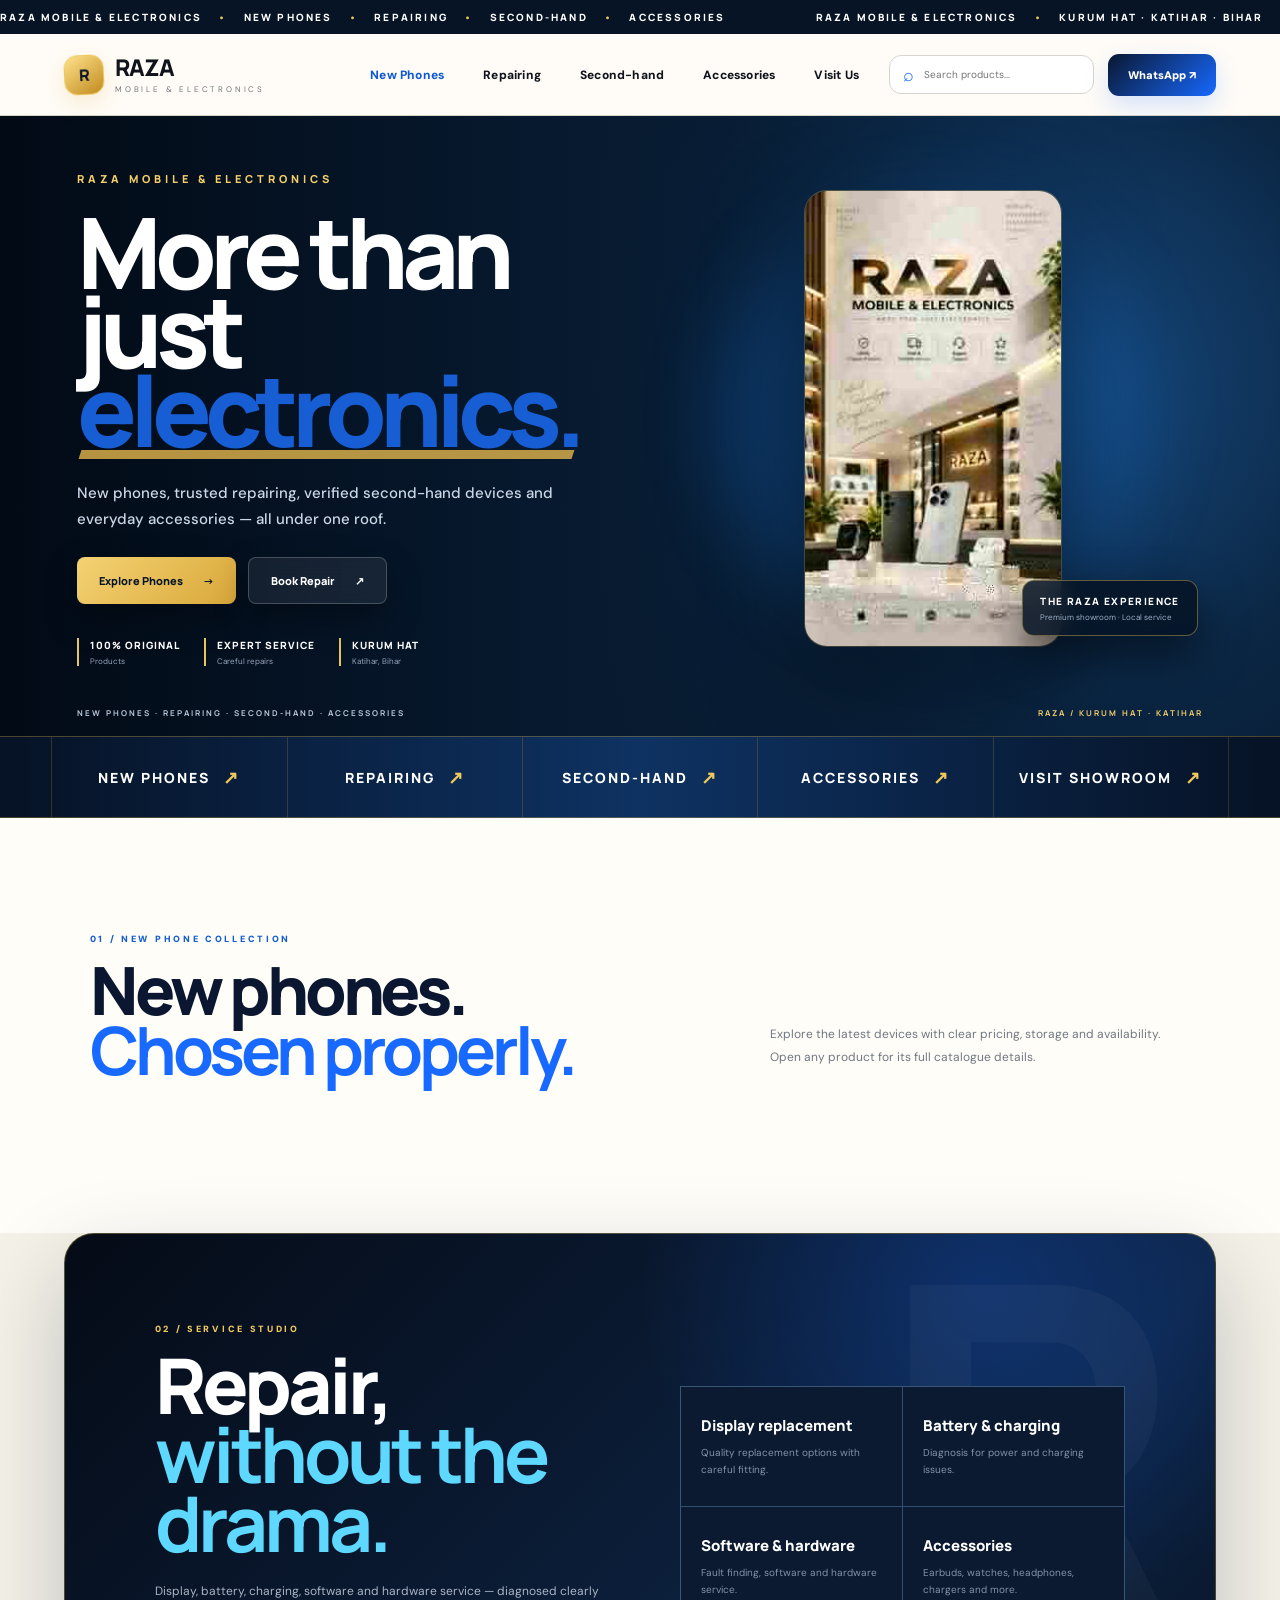
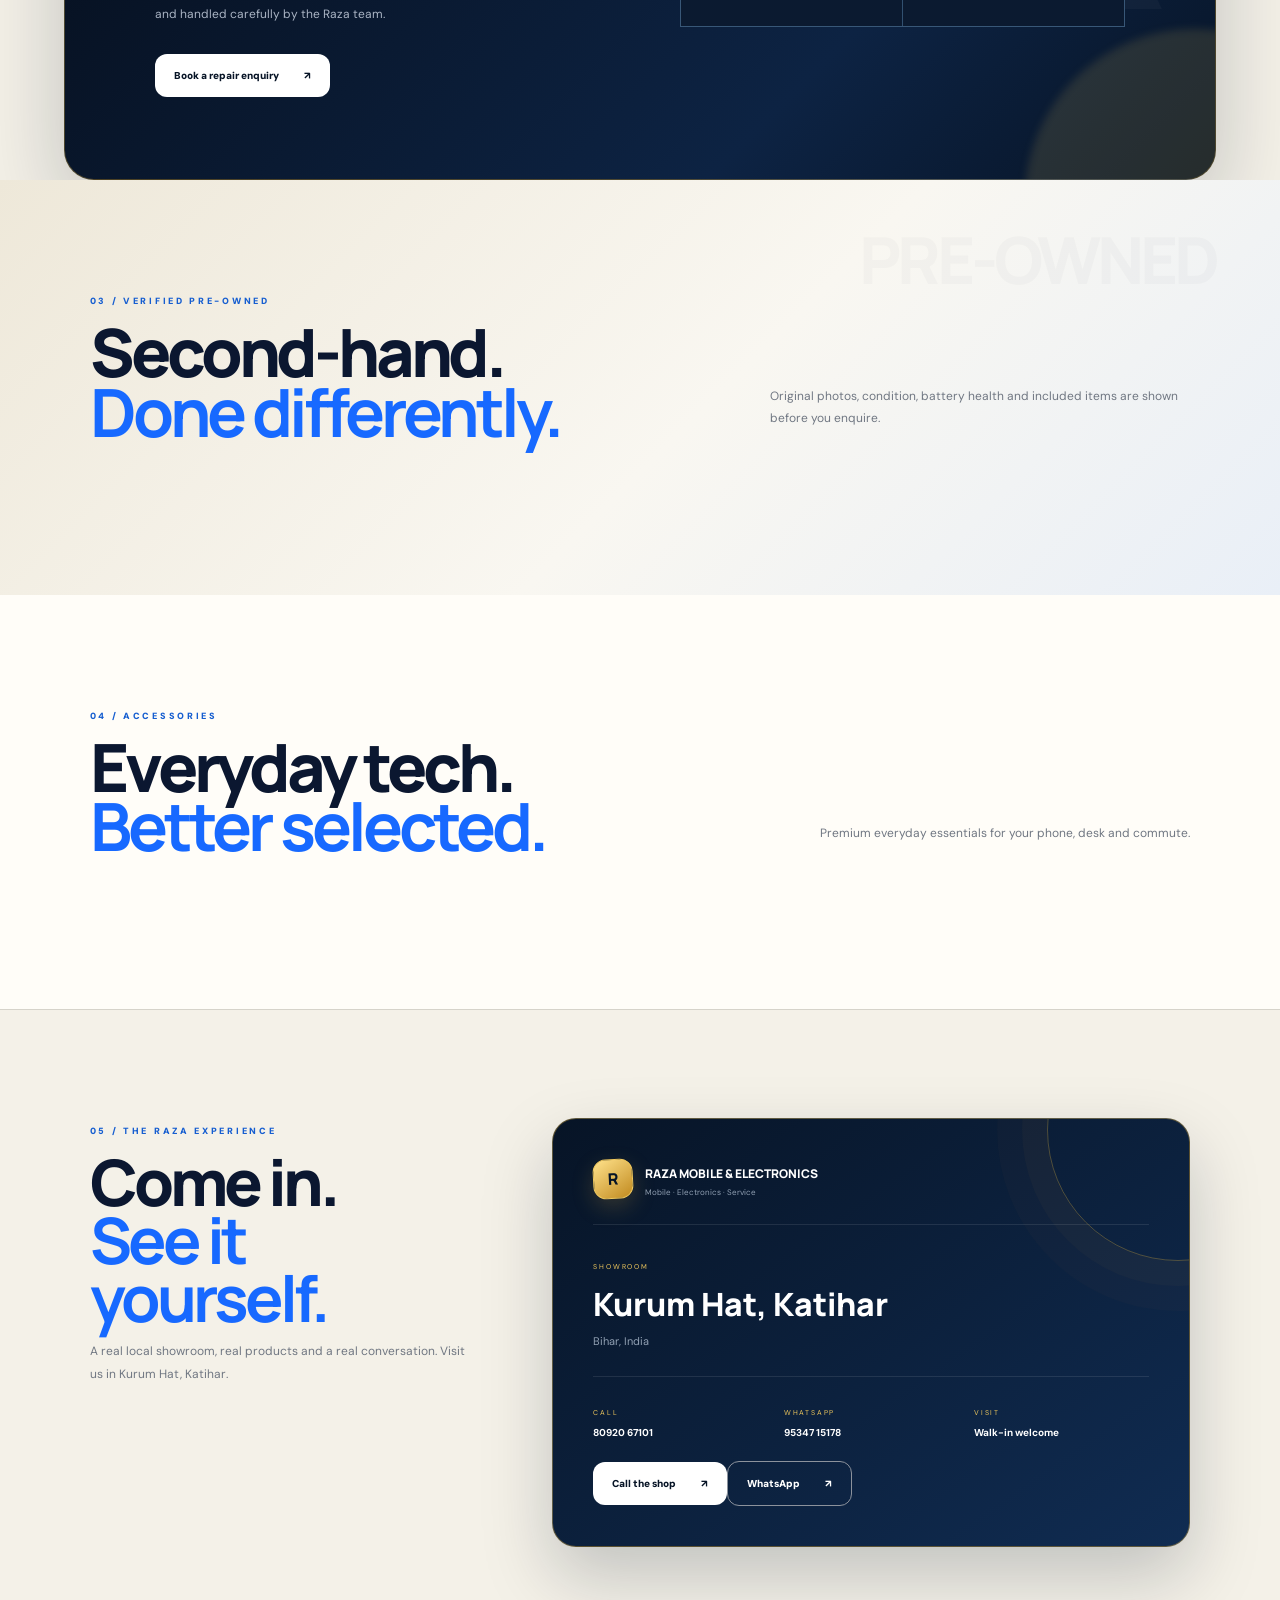
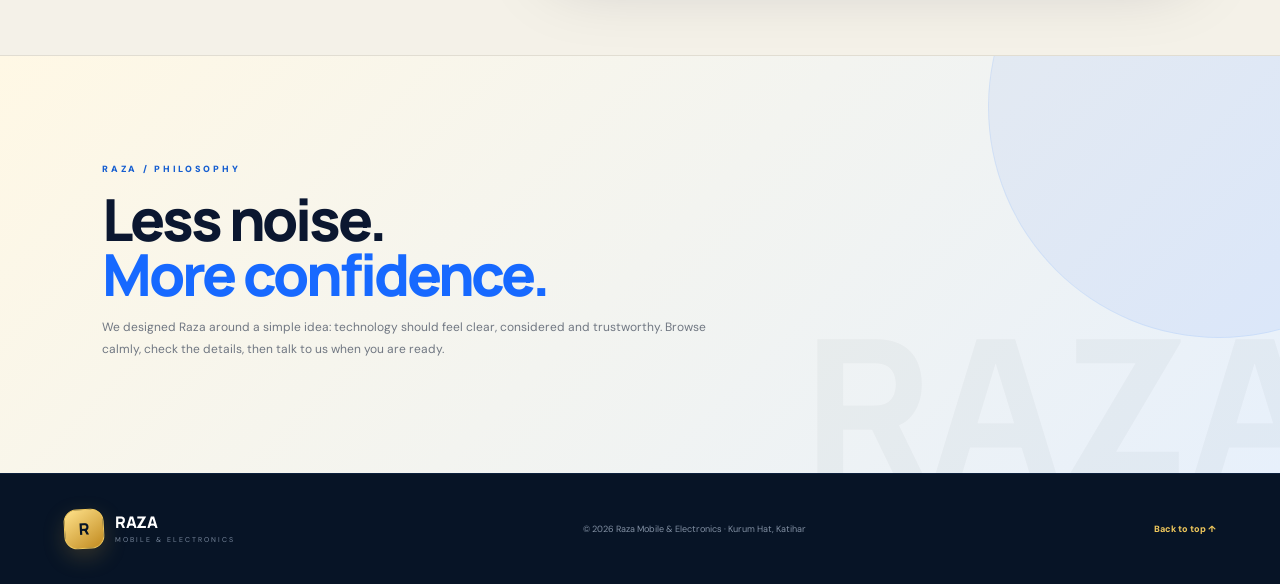
<file: index.html>
<!doctype html><html lang="en"><head><meta charset="UTF-8"><meta name="viewport" content="width=device-width,initial-scale=1"><meta name="theme-color" content="#071426"><meta name="description" content="Raza Mobile & Electronics — Kurum Hat, Katihar, Bihar"><title>Raza Mobile & Electronics</title><link rel="preconnect" href="https://fonts.googleapis.com"><link rel="preconnect" href="https://fonts.gstatic.com" crossorigin><link href="https://fonts.googleapis.com/css2?family=DM+Sans:wght@400;500;600;700;800&family=Manrope:wght@500;600;700;800&display=swap" rel="stylesheet"><link rel="stylesheet" href="styles.css"><style>.header{gap:14px}.header nav{gap:7px}.header nav a{padding:14px 16px;font-size:12px;font-weight:800;letter-spacing:.2px}.header .brand{min-width:235px}.header .brand strong{font-size:23px;letter-spacing:-1px}.header .brand small{font-size:8px;letter-spacing:2.8px}.brand-mark{box-shadow:0 8px 22px #d9aa3d35}.header-cta{padding:14px 20px;font-size:11px;font-weight:900}.announcement{height:34px!important;padding:0!important;display:block!important;overflow:hidden!important;white-space:nowrap!important;background:#071426!important;color:#fff!important;position:relative}.announcement-track{height:34px;display:inline-flex;align-items:center;gap:90px;min-width:max-content;animation:announcementRun 52s linear infinite}.announcement-track span{font:800 10px Manrope;letter-spacing:2.2px}.announcement-track b{color:#f0c85c;margin:0 12px}@keyframes announcementRun{from{transform:translateX(100vw)}to{transform:translateX(-100%)}}.announcement:hover .announcement-track{animation-play-state:paused}.hero-art{min-height:0!important}.marquee{height:82px;gap:0;justify-content:stretch;padding:0 4vw;overflow:hidden}.marquee a{flex:1;min-width:0;height:100%;display:flex;align-items:center;justify-content:center;gap:13px;color:#fff;font:900 14px Manrope;letter-spacing:2px;border-right:1px solid #d9aa3d35}.marquee a:first-child{border-left:1px solid #d9aa3d35}.marquee a:hover{background:#1769ff;color:#fff}.marquee a span{color:#f0c85c;font-size:18px}@media(max-width:1100px){.header .brand{min-width:190px}.header .brand strong{font-size:20px}.header nav a{padding:12px 10px;font-size:10px}.header{gap:10px}.header-search{width:165px}}@media(max-width:820px){.header nav{display:none}.header .brand{min-width:auto}.header-cta{margin-left:auto}.hero-art{aspect-ratio:1.65!important}.marquee{padding:0;overflow-x:auto;justify-content:flex-start}.marquee a{flex:0 0 190px;font-size:13px}}</style></head><body><div class="announcement"><div class="announcement-track" id="announcementTrack"><span>RAZA MOBILE & ELECTRONICS <b>•</b> NEW PHONES <b>•</b> REPAIRING <b>•</b> SECOND-HAND <b>•</b> ACCESSORIES</span><span>RAZA MOBILE & ELECTRONICS <b>•</b> KURUM HAT · KATIHAR · BIHAR</span><span>WELCOME TO RAZA <b>•</b> QUALITY · TRUST · SERVICE</span></div></div><header class="header"><a class="brand" href="#home"><span class="brand-mark">R</span><span><strong>RAZA</strong><small>MOBILE & ELECTRONICS</small></span></a><nav><a href="#new">New Phones</a><a href="#repair">Repairing</a><a href="#used">Second-hand</a><a href="#accessories">Accessories</a><a href="#visit">Visit Us</a></nav><div class="header-search"><span>⌕</span><input id="siteSearch" type="search" placeholder="Search products..." aria-label="Search products"></div><a class="header-cta" href="https://wa.me/919534715178?text=Hello%20Raza%20Mobile%20%26%20Electronics" target="_blank" rel="noopener">WhatsApp ↗</a><button class="icon-btn" id="menuBtn" aria-label="Open menu">☰</button></header><main><section class="hero" id="home"><div class="hero-copy"></div><div class="hero-art"><img class="hero-reference-image" src="/assets/raza-hero-portrait.jpg?v=20260912" alt="Raza Mobile & Electronics premium hero"></div></section><section class="marquee"><a href="#new">NEW PHONES <span>↗</span></a><a href="#repair">REPAIRING <span>↗</span></a><a href="#used">SECOND-HAND <span>↗</span></a><a href="#accessories">ACCESSORIES <span>↗</span></a><a href="#visit">VISIT SHOWROOM <span>↗</span></a></section><section class="section" id="new"><div class="section-head"><div><span class="kicker">01 / NEW PHONE COLLECTION</span><h2>New phones.<br><em>Chosen properly.</em></h2></div><p class="section-intro">Explore the latest devices with clear pricing, storage and availability. Open any product for its full catalogue details.</p></div><div class="product-grid" id="newProducts"></div></section><section class="repair-wrap" id="repair"><div class="repair-copy"><span class="kicker">02 / SERVICE STUDIO</span><h2>Repair,<br><em>without the drama.</em></h2><p>Display, battery, charging, software and hardware service — diagnosed clearly and handled carefully by the Raza team.</p><a class="btn btn-light" href="https://wa.me/919534715178?text=Hello%20Raza%20Mobile%2C%20I%20need%20a%20repair%20service." target="_blank" rel="noopener">Book a repair enquiry <span>↗</span></a></div><div class="repair-list"><div><h3>Display replacement</h3><p>Quality replacement options with careful fitting.</p></div><div><h3>Battery & charging</h3><p>Diagnosis for power and charging issues.</p></div><div><h3>Software & hardware</h3><p>Fault finding, software and hardware service.</p></div><div><h3>Accessories</h3><p>Earbuds, watches, headphones, chargers and more.</p></div></div></section><section class="section used-section" id="used"><div class="section-head"><div><span class="kicker">03 / VERIFIED PRE-OWNED</span><h2>Second-hand.<br><em>Done differently.</em></h2></div><p class="section-intro">Original photos, condition, battery health and included items are shown before you enquire.</p></div><div class="product-grid" id="usedProducts"></div></section><section class="section accessories-section" id="accessories"><div class="section-head"><div><span class="kicker">04 / ACCESSORIES</span><h2>Everyday tech.<br><em>Better selected.</em></h2></div><p class="section-intro">Premium everyday essentials for your phone, desk and commute.</p></div><div class="product-grid" id="accessoryProducts"></div></section><section class="section visit-section" id="visit"><div class="visit-heading"><span class="kicker">05 / THE RAZA EXPERIENCE</span><h2>Come in.<br><em>See it yourself.</em></h2><p>A real local showroom, real products and a real conversation. Visit us in Kurum Hat, Katihar.</p></div><div class="visit-card"><div class="visit-brand"><span class="brand-mark">R</span><div><b>RAZA MOBILE & ELECTRONICS</b><small>Mobile · Electronics · Service</small></div></div><div class="address"><small>SHOWROOM</small><h3>Kurum Hat, Katihar</h3><p>Bihar, India</p></div><div class="visit-meta"><div><small>CALL</small><b>80920 67101</b></div><div><small>WHATSAPP</small><b>95347 15178</b></div><div><small>VISIT</small><b>Walk-in welcome</b></div></div><div class="visit-actions"><a class="btn btn-light" href="tel:+918092067101">Call the shop <span>↗</span></a><a class="btn btn-outline" href="https://wa.me/919534715178?text=Hello%20Raza%20Mobile%20%26%20Electronics" target="_blank" rel="noopener">WhatsApp <span>↗</span></a></div></div></section><section class="about-strip"><span class="kicker">RAZA / PHILOSOPHY</span><h2>Less noise.<br><em>More confidence.</em></h2><p>We designed Raza around a simple idea: technology should feel clear, considered and trustworthy. Browse calmly, check the details, then talk to us when you are ready.</p></section></main><footer><div class="brand"><span class="brand-mark">R</span><span><strong>RAZA</strong><small>MOBILE & ELECTRONICS</small></span></div><p>© 2026 Raza Mobile & Electronics · Kurum Hat, Katihar</p><a href="#home">Back to top ↑</a></footer><script src="app.js?v=20260912-hero-final"></script><script src="hero-fix.js?v=20260912-hero-final"></script><script>(async()=>{try{const S='https://iljmxsfcjuutppftsrrt.supabase.co',K='sb_publishable_g4l-OO-1x1X4LMM-c5cnXA_DItmM14F';const r=await fetch(S+'/rest/v1/store_settings?select=announcement_text,announcement_active&id=eq.1',{headers:{apikey:K,Authorization:'Bearer '+K}});const a=await r.json();const s=a&&a[0];if(s){const t=document.getElementById('announcementTrack');if(s.announcement_active!==false&&s.announcement_text){const msg=s.announcement_text.replace(/</g,'&lt;').replace(/>/g,'&gt;');t.innerHTML='<span>'+msg+' <b>•</b> RAZA MOBILE & ELECTRONICS</span><span>'+msg+' <b>•</b> KURUM HAT · KATIHAR · BIHAR</span><span>'+msg+'</span>';}else document.querySelector('.announcement').style.display='none';}}catch(e){console.warn('Announcement settings unavailable',e)}})();</script></body></html>
</file>
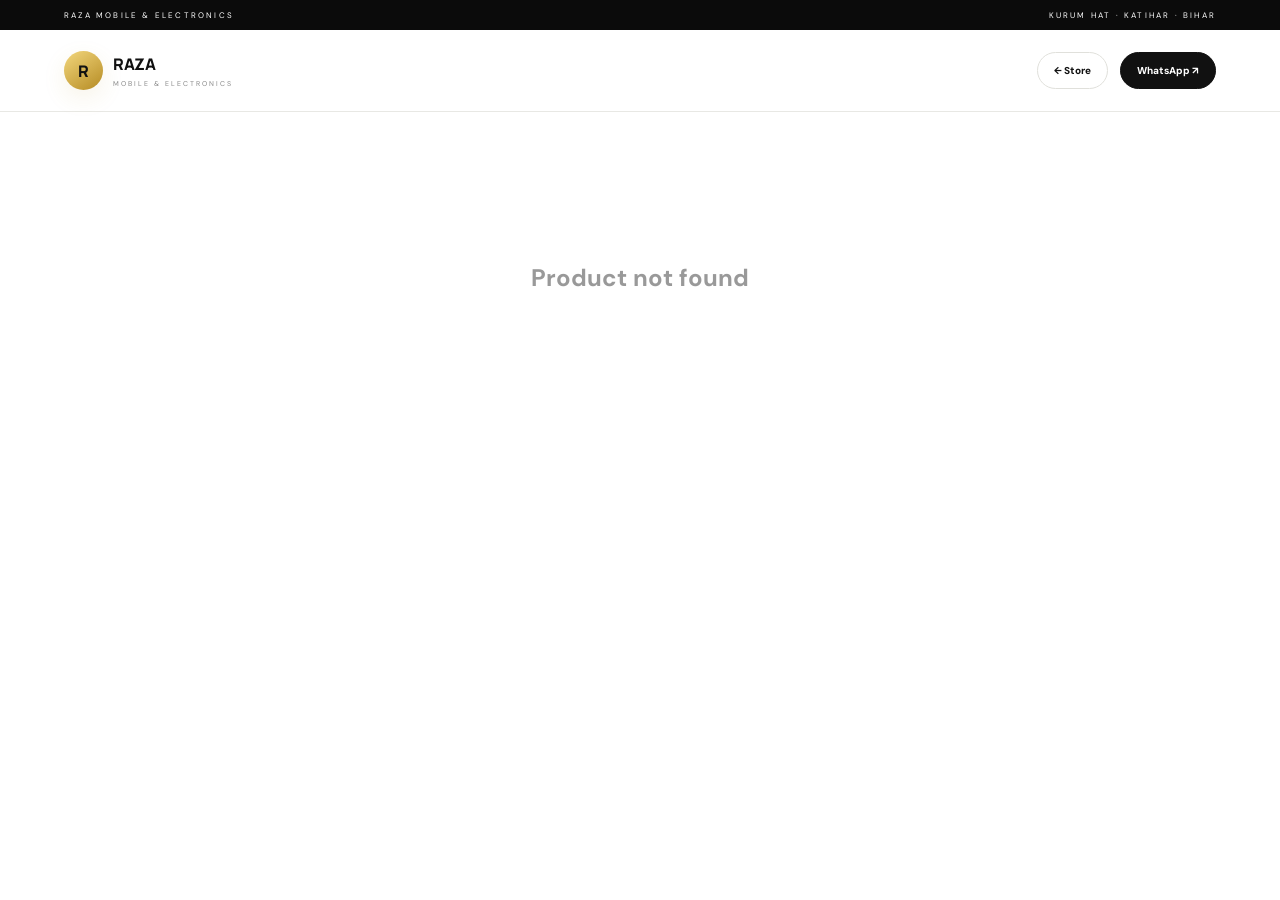
<file: product.html>
<!doctype html><html lang="en"><head><meta charset="utf-8"><meta name="viewport" content="width=device-width,initial-scale=1"><title>Product — Raza Mobile & Electronics</title><link rel="preconnect" href="https://fonts.googleapis.com"><link rel="preconnect" href="https://fonts.gstatic.com" crossorigin><link href="https://fonts.googleapis.com/css2?family=DM+Sans:wght@400;500;600;700;800&family=Manrope:wght@500;600;700;800&display=swap" rel="stylesheet"><style>*{box-sizing:border-box}html{scroll-behavior:smooth}body{margin:0;background:#fff;color:#111;font-family:'DM Sans',sans-serif}a{text-decoration:none;color:inherit}button{font:inherit}.top{height:30px;background:#0b0b0b;color:#fff;padding:0 5vw;display:flex;align-items:center;justify-content:space-between;font-size:8px;letter-spacing:2.2px;text-transform:uppercase}.nav{height:82px;border-bottom:1px solid #e8e8e4;background:rgba(255,255,255,.95);backdrop-filter:blur(18px);display:flex;align-items:center;padding:0 5vw;gap:12px;position:sticky;top:0;z-index:20}.brand{display:flex;align-items:center;gap:10px;margin-right:auto}.mark{width:39px;height:39px;border-radius:50%;display:grid;place-items:center;background:linear-gradient(145deg,#f3d77d,#b58b23);font:800 16px Manrope;box-shadow:0 8px 24px #b78e271c}.brand b,.brand small{display:block}.brand b{font:800 16px Manrope;letter-spacing:-.4px}.brand small{font-size:7px;letter-spacing:2px;color:#888;margin-top:4px}.nav-btn{padding:11px 16px;border-radius:999px;font-size:10px;font-weight:800;border:1px solid #e0e0db;background:#fff}.wa{background:#111;color:#fff;border-color:#111}.page{max-width:1440px;margin:auto;padding:30px 5vw 110px}.crumb{font-size:8px;letter-spacing:2.4px;text-transform:uppercase;color:#999;margin:5px 0 27px}.hero{display:grid;grid-template-columns:minmax(460px,.95fr) 1.05fr;gap:70px;align-items:start}.gallery{position:sticky;top:135px}.main-image{height:650px;background:#fafaf8;border:1px solid #e9e8e2;border-radius:28px;display:flex;align-items:center;justify-content:center;overflow:hidden;position:relative}.main-image:after{content:'RAZA';position:absolute;bottom:22px;right:25px;font:800 9px Manrope;letter-spacing:3px;color:#d0cec7}.main-image img{width:100%;height:100%;object-fit:contain;padding:35px;position:relative;z-index:1}.placeholder{display:grid;place-items:center;width:100%;height:100%;background:radial-gradient(circle,#fff,#f5f4ee)}.placeholder div{width:190px;height:390px;border-radius:38px;background:linear-gradient(145deg,#171717,#5a5a5a);box-shadow:25px 40px 70px #0003;transform:rotate(-7deg);display:grid;place-items:center;color:#d9b75a;font:800 70px Manrope}.thumbs{display:flex;gap:9px;margin-top:12px;overflow:auto}.thumb{width:78px;height:78px;flex:0 0 78px;border:1px solid #e1e1dc;border-radius:13px;background:#fff;padding:3px;cursor:pointer}.thumb img{width:100%;height:100%;object-fit:contain}.thumb.active{border:2px solid #c9a23d}.details{padding-top:6px}.eyebrow{font-size:9px;font-weight:800;letter-spacing:2.8px;color:#98761f}.title{font:800 clamp(48px,6vw,88px)/.88 Manrope;letter-spacing:-5px;margin:13px 0 18px}.sub{max-width:700px;color:#777;font-size:13px;line-height:1.9}.price-row{display:flex;align-items:baseline;gap:15px;margin-top:28px}.price{font:800 37px Manrope}.old{text-decoration:line-through;color:#aaa;font-size:13px}.stock{display:inline-flex;margin-top:10px;padding:7px 10px;border-radius:999px;background:#f4f8ed;color:#4b7538;font-size:9px;font-weight:800}.actions{display:flex;gap:9px;margin:25px 0 30px}.action{flex:1;text-align:center;padding:15px 12px;border-radius:13px;font:800 10px Manrope;border:1px solid #ddd;background:#fff;transition:.25s}.action.primary{background:#111;color:#fff;border-color:#111}.action.primary span{color:#d8b44d}.action:hover{transform:translateY(-2px);box-shadow:0 12px 28px #0001}.facts{display:grid;grid-template-columns:repeat(4,1fr);gap:8px;margin-bottom:25px}.fact{padding:15px 13px;border:1px solid #e8e7e1;border-radius:14px;background:#fff}.fact small{display:block;font-size:7px;color:#999;text-transform:uppercase;letter-spacing:1.3px}.fact b{display:block;font-size:10px;line-height:1.4;margin-top:7px}.section{margin-top:14px;border-top:1px solid #e7e6e1;padding-top:28px}.section-head{display:flex;align-items:center;justify-content:space-between;margin-bottom:17px}.section h2{font:800 22px Manrope;margin:0;letter-spacing:-.7px}.tag{font-size:7px;letter-spacing:1.4px;text-transform:uppercase;color:#95731e;background:#fbf5df;padding:7px 9px;border-radius:999px;font-weight:800}.description{font-size:12px;color:#70706b;line-height:1.9;white-space:pre-line;margin:0}.specs{display:grid;grid-template-columns:1fr 1fr;gap:10px}.spec{border:1px solid #e7e6e1;border-radius:15px;overflow:hidden;background:#fff}.spec h3{margin:0;padding:12px 14px;background:#faf9f6;border-bottom:1px solid #ecebe6;font:800 10px Manrope;text-transform:uppercase;letter-spacing:1.3px}.row{display:grid;grid-template-columns:40% 60%;padding:11px 14px;border-bottom:1px solid #f0efeb;gap:8px}.row:last-child{border:0}.row small{font-size:8px;color:#999;text-transform:capitalize}.row b{font-size:10px;line-height:1.55;word-break:break-word}.trust{margin-top:18px;padding:20px;border-radius:16px;background:#111;color:#aaa;font-size:10px;line-height:1.7}.trust strong{color:#dfbd61;letter-spacing:1.5px}.footer{margin-top:80px;padding-top:25px;border-top:1px solid #e7e6e1;display:flex;justify-content:space-between;color:#999;font-size:8px;letter-spacing:.5px}@media(max-width:1000px){.hero{grid-template-columns:1fr;gap:30px}.gallery{position:static}.main-image{height:560px}.facts{grid-template-columns:repeat(2,1fr)}}@media(max-width:600px){.top span:last-child{display:none}.nav{height:70px;padding:0 4vw}.nav-btn{padding:10px 12px;font-size:9px}.page{padding:25px 4vw 70px}.main-image{height:420px;border-radius:20px}.title{font-size:49px;letter-spacing:-3px}.facts{grid-template-columns:1fr 1fr}.specs{grid-template-columns:1fr}.actions{flex-direction:column}.footer{flex-direction:column;gap:10px}}</style></head><body><div class="top"><span>RAZA MOBILE & ELECTRONICS</span><span>KURUM HAT · KATIHAR · BIHAR</span></div><header class="nav"><a class="brand" href="./"><span class="mark">R</span><span><b>RAZA</b><small>MOBILE & ELECTRONICS</small></span></a><a class="nav-btn" href="./">← Store</a><a class="nav-btn wa" href="https://wa.me/919534715178" target="_blank" rel="noopener">WhatsApp ↗</a></header><main class="page"><div id="app" style="padding:100px 10px;text-align:center;color:#999">Loading product…</div></main><script>(async()=>{const S='https://iljmxsfcjuutppftsrrt.supabase.co',K='sb_publishable_g4l-OO-1x1X4LMM-c5cnXA_DItmM14F';const esc=s=>String(s??'').replace(/[&<>"']/g,c=>({'&':'&amp;','<':'&lt;','>':'&gt;','"':'&quot;',"'":'&#39;'}[c]));const money=v=>`₹${Number(v||0).toLocaleString('en-IN')}`;const clean=v=>{if(v==null||v==='')return '';if(Array.isArray(v))return v.map(clean).filter(Boolean).join(', ');if(typeof v==='object')return Object.entries(v).filter(([,x])=>x!=null&&x!=='').map(([k,x])=>`${String(k).replace(/_/g,' ')}: ${clean(x)}`).join(' · ');return String(v)};const title=k=>String(k).replace(/_/g,' ').replace(/\b\w/g,m=>m.toUpperCase());const id=new URLSearchParams(location.search).get('id'),app=document.getElementById('app');if(!id){app.innerHTML='<h2>Product not found</h2>';return}try{const H={apikey:K,Authorization:`Bearer ${K}`};const pr=await fetch(`${S}/rest/v1/products?id=eq.${encodeURIComponent(id)}&is_active=eq.true&select=*`,{headers:H});if(!pr.ok)throw Error('Product '+pr.status);const p=(await pr.json())[0];if(!p)throw Error('Product not found');let cat={};if(p.category_id){const r=await fetch(`${S}/rest/v1/categories?id=eq.${encodeURIComponent(p.category_id)}&select=name,slug`,{headers:H});if(r.ok)cat=(await r.json())[0]||{}}const ir=await fetch(`${S}/rest/v1/product_images?product_id=eq.${encodeURIComponent(id)}&select=image_url,sort_order&order=sort_order.asc`,{headers:H});const imgs=(ir.ok?await ir.json():[]).map(x=>x.image_url).filter(Boolean);const placeholder=`<div id="placeholder" class="placeholder"><div>${esc((p.brand||p.name||'R').slice(0,1).toUpperCase())}</div></div>`;const main=imgs[0]?`<img id="mainImg" src="${esc(imgs[0])}" alt="${esc(p.name)}">`:placeholder;const price=p.sale_price??p.price;const msg=`Hello Raza Mobile & Electronics, I want to buy ${p.name}. Price: ${money(price)}. Please confirm availability and final details.`;const facts=[['Brand',p.brand],['Model',p.model],['Storage',p.storage],['Category',cat.name],['Condition',p.condition],['Battery health',p.battery_health],['Warranty',p.warranty],['Stock',p.stock>0?`${p.stock} available`:'Out of stock']].filter(([,v])=>v!=null&&v!=='');const raw=p.specifications&&typeof p.specifications==='object'?p.specifications:{};const entries=Object.entries(raw).filter(([,v])=>clean(v));const groups=[['Display',/display|screen|resolution|refresh|brightness|panel|touch/i],['Camera',/camera|selfie|video|megapixel|flash/i],['Performance',/processor|chip|cpu|gpu|ram|os|android|ios/i],['Memory & Battery',/memory|storage|battery|charging|internal|card/i],['Connectivity',/wifi|bluetooth|network|sim|usb|nfc|gps|radio/i],['Body & Other',/body|weight|dimension|color|colour|sound|audio|sensor|misc/i]].map(([n,re])=>[n,entries.filter(([k])=>re.test(k))]).filter(([,r])=>r.length);const used=new Set(groups.flatMap(([,r])=>r.map(([k])=>k)));const more=entries.filter(([k])=>!used.has(k));if(more.length)groups.push(['More specifications',more]);app.innerHTML=`<div class="crumb">Catalogue / ${esc(cat.name||'Product')} / ${esc(p.name)}</div><div class="hero"><div class="gallery"><div class="main-image">${main}</div><div class="thumbs">${imgs.map((u,i)=>`<button class="thumb ${i?'':'active'}" data-src="${esc(u)}"><img src="${esc(u)}" alt="${esc(p.name)} ${i+1}"></button>`).join('')}</div></div><div class="details"><div class="eyebrow">${esc(cat.name||'RAZA COLLECTION')}</div><h1 class="title">${esc(p.name)}</h1><p class="sub">${esc(p.description||'A genuine product listing from Raza Mobile & Electronics. Explore the details below and contact us directly for availability.')}</p><div class="price-row"><span class="price">${money(price)}</span>${p.sale_price&&p.price&&Number(p.sale_price)<Number(p.price)?`<span class="old">${money(p.price)}</span>`:''}</div><div class="stock">${p.stock>0?'✓ IN STOCK':'OUT OF STOCK'}</div><div class="actions"><a class="action primary" href="https://wa.me/919534715178?text=${encodeURIComponent(msg)}" target="_blank" rel="noopener">Buy / Enquire on WhatsApp <span>↗</span></a><a class="action" href="tel:+918092067101">Call showroom</a></div><div class="facts">${facts.map(([k,v])=>`<div class="fact"><small>${esc(k)}</small><b>${esc(clean(v))}</b></div>`).join('')}</div>${p.description?`<section class="section"><div class="section-head"><h2>About the product</h2><span class="tag">Details</span></div><p class="description">${esc(p.description)}</p></section>`:''}${p.condition||p.damage_notes||p.box_included!=null||p.charger_included!=null?`<section class="section"><div class="section-head"><h2>Condition & inclusions</h2><span class="tag">Buying check</span></div><p class="description">${esc([p.condition?`Condition: ${p.condition}`:'',p.battery_health?`Battery health: ${p.battery_health}`:'',p.damage_notes?`Damage notes: ${p.damage_notes}`:'',p.box_included!=null?`Box included: ${p.box_included?'Yes':'No'}`:'',p.charger_included!=null?`Charger included: ${p.charger_included?'Yes':'No'}`:''].filter(Boolean).join('\n'))}</p></section>`:''}${groups.length?`<section class="section"><div class="section-head"><h2>Technical specifications</h2><span class="tag">${entries.length} specs</span></div><div class="specs">${groups.map(([n,r])=>`<div class="spec"><h3>${esc(n)}</h3>${r.map(([k,v])=>`<div class="row"><small>${esc(title(k))}</small><b>${esc(clean(v))}</b></div>`).join('')}</div>`).join('')}</div></section>`:''}<div class="trust"><strong>RAZA ASSURANCE</strong><br>Product details are shown clearly so you can compare before enquiring. Final price, stock and buying details can be confirmed directly with our showroom.</div></div></div><div class="footer"><span>RAZA MOBILE & ELECTRONICS · KURUM HAT, KATIHAR</span><span>© 2026 RAZA</span></div>`;document.querySelectorAll('.thumb').forEach(b=>b.onclick=()=>{document.querySelectorAll('.thumb').forEach(x=>x.classList.remove('active'));b.classList.add('active');const m=document.getElementById('mainImg'),ph=document.getElementById('placeholder');if(m){m.src=b.dataset.src;m.style.display='block'}if(ph)ph.style.display='none'});const m=document.getElementById('mainImg');if(m)m.onerror=()=>{m.style.display='none';const ph=document.getElementById('placeholder');if(ph)ph.style.display='grid'}}catch(e){app.innerHTML=`<div style="padding:100px 10px;text-align:center"><h2>Product could not be loaded</h2><p style="color:#999">${esc(e.message)}</p></div>`}})();</script></body></html>
</file>
<file: styles.css>
*{box-sizing:border-box}html{scroll-behavior:smooth}body{margin:0;background:#f4f1e8;color:#10131b;font-family:'DM Sans',sans-serif;overflow-x:hidden}a{text-decoration:none;color:inherit}button,input{font:inherit}:root{--navy:#071426;--navy2:#0d213d;--blue:#1769ff;--cyan:#5ed8ff;--gold:#d9aa3d;--gold2:#f5d77b;--cream:#f4f1e8;--paper:#fffdf8;--ink:#10131b;--muted:#6f747d;--line:#ddd9cf;--black:#05070b;--green:#28b37b}.announcement{height:34px;background:linear-gradient(90deg,#05070b,#0b1d37 50%,#05070b);color:#f6d77a;display:flex;align-items:center;justify-content:space-between;padding:0 5vw;font-size:8px;font-weight:800;letter-spacing:2.5px;text-transform:uppercase}.header{height:82px;padding:0 5vw;display:flex;align-items:center;gap:20px;background:rgba(255,253,248,.92);border-bottom:1px solid #d8d3c7;backdrop-filter:blur(18px);position:sticky;top:0;z-index:50}.brand{display:flex;gap:11px;align-items:center;margin-right:auto}.brand-mark{width:40px;height:40px;border:1px solid #f0c85c;border-radius:13px;display:grid;place-items:center;background:linear-gradient(145deg,#ffe28b,#c18a1f);color:#071426;font:800 16px Manrope;box-shadow:0 8px 25px #c18a1f2b;transform:rotate(-3deg)}.brand strong{display:block;font:800 16px/1 Manrope;letter-spacing:-.5px}.brand small{display:block;color:#72767d;font-size:7px;letter-spacing:2px;margin-top:5px}.header nav{display:flex;align-items:center;gap:3px}.header nav a{padding:10px 12px;border-radius:10px;font-size:10px;font-weight:800;white-space:nowrap;transition:.25s}.header nav a:hover{background:#e8edf5;color:#0b55cf}.header nav a:first-child{color:#0e59d4}.header-search{display:flex;align-items:center;gap:8px;width:205px;height:39px;padding:0 13px;border:1px solid #d5d4ce;border-radius:12px;background:#fff}.header-search span{color:#1769ff;font-size:18px}.header-search input{width:100%;border:0;outline:0;background:transparent;font-size:10px}.header-cta{padding:12px 17px;border-radius:11px;background:linear-gradient(135deg,#0a1730,#1769ff);color:#fff;font-size:10px;font-weight:800;box-shadow:0 10px 25px #1769ff2e;transition:.25s}.header-cta:hover{transform:translateY(-2px);box-shadow:0 15px 30px #1769ff42}.icon-btn{display:none;border:0;background:none;font-size:21px}.hero{min-height:calc(100vh - 116px);display:grid;grid-template-columns:1.02fr .98fr;align-items:center;padding:72px 7vw 78px;position:relative;overflow:hidden;background:radial-gradient(circle at 12% 15%,#286cff18,transparent 30%),linear-gradient(135deg,#f8f4e9 0%,#f1eee5 46%,#e4eaf2 100%)}.hero:before{content:'';position:absolute;width:760px;height:760px;right:-260px;top:-250px;border-radius:50%;background:radial-gradient(circle,#f0c85c45 0,transparent 65%);filter:blur(4px)}.hero:after{content:'';position:absolute;width:300px;height:300px;left:-170px;bottom:-170px;border-radius:50%;background:#1769ff12;box-shadow:0 0 130px #1769ff22}.hero-copy{position:relative;z-index:3}.eyebrow,.kicker{font-size:9px;font-weight:900;letter-spacing:2.7px;color:#165ed0}.eyebrow i{display:inline-block;width:7px;height:7px;border-radius:50%;background:#d8a832;margin-right:8px;box-shadow:0 0 0 5px #d8a83220}.hero h1{font:800 clamp(62px,7.7vw,116px)/.8 Manrope;letter-spacing:-7px;margin:27px 0 30px;max-width:780px}.hero h1 em{font-style:normal;color:#175ed4;font-weight:800;display:inline-block;position:relative}.hero h1 em:after{content:'';position:absolute;height:9px;left:3px;right:7px;bottom:-9px;background:#e3b64b;transform:skewX(-18deg);opacity:.8}.hero-lead{max-width:535px;color:#555d68;font-size:15px;line-height:1.85}.hero-actions{display:flex;align-items:center;gap:16px;margin-top:34px}.btn{display:inline-flex;align-items:center;justify-content:space-between;gap:25px;padding:15px 19px;border-radius:12px;font-size:10px;font-weight:900;transition:.3s}.btn:hover{transform:translateY(-3px);box-shadow:0 17px 35px #07142624}.btn-dark{background:linear-gradient(135deg,#071426,#164da0);color:#fff;box-shadow:0 10px 25px #07142625}.btn-light{background:#fff;color:#071426}.btn-outline{border:1px solid #8c929c;color:inherit}.text-link{font-size:11px;font-weight:900;color:#0d4ca9}.trust-row{display:flex;gap:0;margin-top:48px;border-top:1px solid #c9c7bf;border-bottom:1px solid #c9c7bf;max-width:620px}.trust-row div{display:flex;flex-direction:column;gap:5px;padding:15px 25px 15px 0;margin-right:25px;border-right:1px solid #d2d0c7}.trust-row div:last-child{border:0}.trust-row b{font:900 10px Manrope;letter-spacing:1.4px;color:#0b1730}.trust-row span{font-size:9px;color:#777e87}.hero-art{height:590px;position:relative;display:grid;place-items:center;perspective:1400px;z-index:2}.luxury-halo{position:absolute;width:500px;height:500px;border-radius:50%;background:radial-gradient(circle,#1769ff2b 0,#d7aa3d20 32%,transparent 69%);filter:blur(9px);animation:pulse 6s ease-in-out infinite}.hero-ring{position:absolute;width:450px;height:450px;border:1px solid #c7a7527a;border-radius:50%;box-shadow:0 0 0 26px #ffffff1c,0 0 80px #1769ff12;animation:spin 28s linear infinite}.hero-orbit{position:absolute;width:550px;height:550px;border:1px dashed #1769ff55;border-radius:50%;animation:spinReverse 40s linear infinite}.phone{position:absolute;width:218px;height:445px;border-radius:38px;background:#07101e;border:5px solid #161d29;box-shadow:32px 48px 90px #07142655,0 0 0 1px #dcb95e66;transition:.7s}.phone-main{z-index:3;transform:rotate(7deg) rotateY(-9deg);padding:7px}.phone-back{z-index:2;transform:rotate(-15deg) translate(-92px,13px);background:linear-gradient(145deg,#f8e9ad,#9b7b35);border-color:#d9bb6d}.screen{height:100%;border-radius:30px;overflow:hidden;position:relative;background:radial-gradient(circle at 63% 31%,#fff5ba 0,#2e71ff 25%,#0b1830 61%,#03060c 80%)}.screen:before{content:'';position:absolute;width:210px;height:210px;left:-50px;bottom:-40px;border-radius:50%;background:#1769ff66;filter:blur(15px)}.screen:after{content:'';position:absolute;inset:0;background:linear-gradient(110deg,transparent 38%,#fff9 50%,transparent 62%);animation:shine 7s ease-in-out infinite}.time{position:absolute;top:21px;left:21px;color:#fff;font:600 12px Manrope}.screen-label{position:absolute;bottom:23px;left:23px;color:#fff;font:800 9px Manrope;letter-spacing:3px}.orb{position:absolute;width:160px;height:160px;border-radius:50%;right:-40px;top:105px;background:linear-gradient(145deg,#ffe89b,#d59c26 55%,#1769ff);box-shadow:0 0 100px #d9aa3d88}.hero-art:hover .phone-main{transform:rotate(3deg) rotateY(-15deg) translateY(-12px)}.hero-art:hover .phone-back{transform:rotate(-18deg) translate(-108px,0)}.floating-card{position:absolute;right:-4px;bottom:48px;z-index:5;background:#071426;color:#fff;border:1px solid #d9aa3d88;border-radius:14px;padding:14px 16px;display:flex;gap:10px;align-items:center;box-shadow:0 25px 55px #07142644;animation:float 5s ease-in-out infinite}.mini-icon{width:30px;height:30px;border-radius:9px;background:linear-gradient(145deg,#ffe28b,#c18a1f);color:#071426;display:grid;place-items:center;font:900 10px Manrope}.floating-card b,.floating-card small{display:block}.floating-card b{font-size:10px}.floating-card small{font-size:8px;color:#aeb7c5;margin-top:3px}.hero-caption{position:absolute;right:4px;bottom:1px;font-size:7px;letter-spacing:3px;color:#6d7480}.marquee{height:62px;background:linear-gradient(90deg,#061225,#0e3262,#061225);color:#fff;display:flex;justify-content:center;align-items:center;gap:22px;font:900 9px Manrope;letter-spacing:2.5px;border-top:1px solid #d9aa3d55;border-bottom:1px solid #d9aa3d55}.marquee i{color:#f0c85c;font-size:14px}.section{padding:108px 7vw;background:var(--paper);position:relative}.section-head{display:flex;justify-content:space-between;align-items:end;gap:40px;margin-bottom:45px}.section h2{font:800 clamp(43px,5.2vw,76px)/.9 Manrope;letter-spacing:-4px;margin:13px 0 0;color:#0b1730}.section h2 em{font-style:normal;color:#1769ff;font-weight:700}.section-intro{max-width:420px;color:#707782;font-size:12px;line-height:1.85}.product-grid{display:grid;grid-template-columns:repeat(4,1fr);gap:17px}.product-card{background:#fff;border:1px solid #dcd9d1;border-radius:20px;overflow:hidden;transition:.45s cubic-bezier(.2,.8,.2,1);position:relative;box-shadow:0 10px 25px #07142608}.product-card:hover{transform:translateY(-9px);border-color:#b9c9e3;box-shadow:0 30px 65px #0714261c}.product-image{height:320px;background:linear-gradient(145deg,#edf2f8,#fffdf8 58%,#f7e9bd);position:relative;display:flex;align-items:center;justify-content:center;overflow:hidden}.product-image:before{content:'';position:absolute;width:180px;height:180px;border-radius:50%;background:#1769ff0e;box-shadow:90px -70px 0 -25px #e3b64b16}.product-image img{position:relative;z-index:1;width:100%;height:100%;object-fit:contain;padding:24px;display:block;transition:.7s;filter:drop-shadow(0 20px 18px #07142618)}.product-card:hover .product-image img{transform:scale(1.06) translateY(-4px)}.product-image:after{content:'';position:absolute;left:18%;right:18%;bottom:12px;height:16px;border-radius:50%;background:#07142622;filter:blur(13px);z-index:0}.pill{position:absolute;top:13px;left:13px;z-index:4;padding:7px 10px;border:1px solid #d9aa3d;background:#fff9e8;color:#835d0c;border-radius:8px;font-size:7px;font-weight:900;letter-spacing:1.2px}.product-placeholder{position:absolute;inset:0;display:flex!important;align-items:center;justify-content:center;background:linear-gradient(145deg,#0a1730,#1769ff)}.product-placeholder:after{content:'R';width:118px;height:225px;border-radius:29px;background:linear-gradient(145deg,#111d31,#49688e);border:1px solid #e3b64b99;display:grid;place-items:center;color:#f0c85c;font:800 54px Manrope;box-shadow:0 30px 55px #07142655}.product-placeholder strong,.product-placeholder span{display:none}.product-info{padding:20px}.product-info small{color:#1769ff;font-size:8px;letter-spacing:1.3px;text-transform:uppercase;font-weight:800}.product-info h3{font:800 17px Manrope;margin:8px 0 14px;color:#111a29}.price-row{display:flex;align-items:center;justify-content:space-between}.price{font:900 15px Manrope;color:#0a1730}.arrow{width:34px;height:34px;border:1px solid #cfd3d9;border-radius:10px;display:grid;place-items:center;transition:.25s}.product-card:hover .arrow{background:#1769ff;color:#fff;border-color:#1769ff}.product-buy{display:block;margin:0 18px 18px;padding:11px;border-radius:10px;background:linear-gradient(135deg,#071426,#1769ff);color:#fff;text-align:center;font:900 9px Manrope;letter-spacing:.4px}.catalog-empty{padding:30px;border:1px dashed #b8c2d0;border-radius:15px;color:#7d8591;font-size:11px;background:#f4f7fb}.used-section{background:linear-gradient(135deg,#eee8d9,#f9f7f1 55%,#e9eff7)}.used-section:before{content:'PRE-OWNED';position:absolute;right:5vw;top:35px;font:900 65px Manrope;letter-spacing:-4px;color:#07142606}.accessories-section{background:#fffdf8}.repair-wrap{margin:0 5vw;padding:82px 7%;background:radial-gradient(circle at 80% 10%,#1769ff40,transparent 33%),linear-gradient(135deg,#050b16,#0d2343 70%,#071426);color:#fff;border-radius:30px;display:grid;grid-template-columns:1fr 1fr;gap:80px;align-items:center;overflow:hidden;position:relative;box-shadow:0 35px 90px #07142638;border:1px solid #d9aa3d55}.repair-wrap:before{content:'R';position:absolute;right:3%;top:-105px;color:#ffffff08;font:800 450px Manrope}.repair-wrap:after{content:'';position:absolute;width:340px;height:340px;right:-150px;bottom:-190px;border-radius:50%;background:#f0c85c22;filter:blur(4px)}.repair-copy{position:relative;z-index:2}.repair-wrap .kicker{color:#f0c85c}.repair-wrap h2{font:800 clamp(47px,6vw,84px)/.9 Manrope;letter-spacing:-4px;margin:13px 0 23px}.repair-wrap h2 em{font-style:normal;color:#5ed8ff;font-weight:700}.repair-copy>p{max-width:470px;color:#aab4c4;font-size:12px;line-height:1.9;margin-bottom:28px}.repair-list{display:grid;grid-template-columns:1fr 1fr;gap:1px;background:#315070;position:relative;z-index:2;border:1px solid #385777}.repair-list>div{padding:28px 20px;background:#0b1a30;transition:.3s}.repair-list>div:hover{background:#12345e}.repair-list h3{font:800 15px Manrope;margin:0 0 8px;color:#fff}.repair-list p{font-size:10px;color:#8292a7;line-height:1.7;margin:0}.visit-section{display:grid;grid-template-columns:.75fr 1.25fr;gap:80px;border-top:1px solid #d6d3ca;background:#f4f1e8}.visit-heading h2{font:800 64px/.9 Manrope;letter-spacing:-4px;margin:14px 0;color:#0b1730}.visit-heading h2 em{font-style:normal;color:#1769ff}.visit-heading p{max-width:390px;color:#707782;font-size:12px;line-height:1.9}.visit-card{background:linear-gradient(145deg,#071426,#102c52);color:#fff;border-radius:24px;padding:40px;box-shadow:0 30px 70px #07142635;border:1px solid #d9aa3d66;position:relative;overflow:hidden}.visit-card:after{content:'';position:absolute;width:260px;height:260px;right:-120px;top:-120px;border-radius:50%;border:1px solid #d9aa3d55;box-shadow:0 0 0 25px #d9aa3d08,0 0 0 50px #d9aa3d05}.visit-brand{display:flex;align-items:center;gap:12px;padding-bottom:25px;border-bottom:1px solid #ffffff18}.visit-brand .brand-mark{color:#071426}.visit-brand b{font:800 12px Manrope}.visit-brand small{display:block;color:#91a0b3;font-size:8px;margin-top:4px}.address{padding:28px 0}.address small,.visit-meta small{font-size:7px;letter-spacing:1.8px;color:#f0c85c}.address h3{font:800 32px Manrope;margin:8px 0}.address p{margin:0;color:#91a0b3;font-size:11px}.visit-meta{display:grid;grid-template-columns:repeat(3,1fr);gap:15px;border-top:1px solid #ffffff18;padding:22px 0}.visit-meta b{display:block;font-size:10px;margin-top:6px}.about-strip{padding:100px 8vw;background:linear-gradient(135deg,#fff8e5,#e7f0fb);position:relative;overflow:hidden;border-top:1px solid #e1ddd2}.about-strip:before{content:'';position:absolute;width:460px;height:460px;right:-170px;top:-180px;border-radius:50%;background:#1769ff10;border:1px solid #1769ff14}.about-strip h2{font:800 58px/.95 Manrope;letter-spacing:-3px;margin:14px 0;color:#0b1730}.about-strip h2 em{font-style:normal;color:#1769ff}.about-strip p{max-width:620px;color:#707782;font-size:12px;line-height:1.9}.about-strip:after{content:'RAZA';position:absolute;right:-40px;bottom:-60px;color:#07142608;font:800 190px Manrope}footer{padding:35px 5vw;border-top:1px solid #0d213d;background:#071426;color:#8290a3;font-size:9px;display:flex;align-items:center;justify-content:space-between}footer .brand{margin:0;color:#fff}footer .brand small{color:#77869b}footer .brand-mark{color:#071426}footer>a{color:#f0c85c;font-weight:800}@keyframes float{0%,100%{transform:translateY(0)}50%{transform:translateY(-10px)}}@keyframes pulse{0%,100%{transform:scale(.97);opacity:.72}50%{transform:scale(1.04);opacity:1}}@keyframes spin{to{transform:rotate(360deg)}}@keyframes spinReverse{to{transform:rotate(-360deg)}}@keyframes shine{0%,55%{transform:translateX(-120%)}75%,100%{transform:translateX(120%)}}@media(max-width:1100px){.header nav{display:none}.icon-btn{display:block}.header-search{width:180px}.product-grid{grid-template-columns:repeat(2,1fr)}.hero{grid-template-columns:1fr}.hero-art{height:520px}.section-head{align-items:start;flex-direction:column}.repair-wrap,.visit-section{grid-template-columns:1fr}.repair-wrap{gap:45px}.visit-section{gap:40px}}@media(max-width:650px){.announcement span:last-child{display:none}.header{height:72px;padding:0 4vw;gap:10px}.header-search{display:none}.header-cta{padding:10px 12px;font-size:9px}.hero{padding:55px 6vw}.hero h1{font-size:57px;letter-spacing:-5px}.hero-art{height:430px}.phone{width:165px;height:335px}.hero-ring{width:350px;height:350px}.hero-orbit{width:410px;height:410px}.luxury-halo{width:370px;height:370px}.floating-card{right:-5px;bottom:30px}.trust-row{gap:0;overflow:hidden}.trust-row div{padding-right:12px;margin-right:12px}.trust-row span{font-size:8px}.section{padding:75px 6vw}.product-grid{grid-template-columns:1fr 1fr;gap:10px}.product-image{height:230px}.product-info{padding:14px}.product-info h3{font-size:14px}.repair-wrap{margin:0 3vw;padding:55px 7%}.repair-list{grid-template-columns:1fr}.visit-card{padding:27px}.visit-meta{grid-template-columns:1fr}.about-strip{padding:75px 6vw}.about-strip h2{font-size:45px}footer{padding:30px 6vw;gap:20px;flex-wrap:wrap}}

/* RAZA HERO — two real branded displays, layered in 3D. */
.hero-art .phone{transform-style:preserve-3d;will-change:transform;backface-visibility:hidden}
.hero-art .phone-main{width:236px;height:478px;padding:8px;border-radius:42px;border:5px solid #0a1220;background:linear-gradient(145deg,#26344a,#050913 58%,#1a2536);box-shadow:38px 58px 90px #07142666,0 0 0 1px #f0c85c99,0 0 70px #1769ff22;animation:heroPhoneFloat 5.8s ease-in-out infinite}
.hero-art .phone-main:before{content:'';position:absolute;z-index:5;top:11px;left:50%;width:74px;height:19px;transform:translateX(-50%);border-radius:0 0 14px 14px;background:#05070b;box-shadow:0 1px 0 #ffffff22}
.hero-art .phone-main .screen{border-radius:33px;background:linear-gradient(160deg,#07142622,#07142688),url('[data-uri]'),center/cover;filter:saturate(1.05) contrast(1.02)}
.hero-art .phone-main .screen:before{content:'REHAN  •  RAZA';display:flex;align-items:flex-end;justify-content:center;position:absolute;inset:0;width:auto;height:auto;left:0;bottom:0;border-radius:0;background:linear-gradient(180deg,transparent 58%,#071426cc 100%);padding:0 0 25px;color:#fff;filter:none;font:900 10px Manrope;letter-spacing:2.8px;text-shadow:0 2px 10px #000;z-index:2}
.hero-art .phone-main .screen:after{z-index:3;background:linear-gradient(110deg,transparent 38%,#fff7 50%,transparent 62%);animation:shine 6s ease-in-out infinite}
.hero-art .phone-back{width:206px;height:425px;transform:rotate(-17deg) translate(-116px,16px);border:5px solid #e1bd62;background:linear-gradient(145deg,#14243d,#07101e);box-shadow:-22px 44px 80px #07142655,0 0 0 1px #f0c85c99;animation:heroBackFloat 6.6s ease-in-out infinite .4s}
.hero-art .phone-back:before{content:'BROTHER  •  RAZA';display:flex;align-items:flex-end;justify-content:center;position:absolute;inset:8px;border-radius:31px;background:linear-gradient(180deg,#07142612 55%,#071426d9 100%),url('[data-uri]'),center/cover;border-radius:31px;box-shadow:inset 0 0 0 1px #ffffff55,0 0 35px #d9aa3d22;z-index:1;color:#fff;font:900 9px Manrope;letter-spacing:2.4px;text-shadow:0 2px 10px #000;padding-bottom:23px;display:flex;align-items:flex-end;justify-content:center;text-align:center;animation:screenBreath 7s ease-in-out infinite}
.hero-art .phone-back:after{content:'';position:absolute;top:20px;right:20px;width:38px;height:38px;border-radius:12px;background:linear-gradient(145deg,#101827,#05070b);border:1px solid #f0c85c66;box-shadow:0 0 0 5px #ffffff08,0 6px 15px #0008}
.hero-art .phone-main .screen:after{pointer-events:none}
.hero-art .phone-main .screen .orb{display:none}
.hero-art .phone-main .screen .time,.hero-art .phone-main .screen .screen-label{display:none}
.hero-art .phone-back+*{z-index:3}
@keyframes heroPhoneFloat{0%,100%{transform:translateY(0) rotate(7deg) rotateY(-9deg)}50%{transform:translateY(-14px) rotate(4deg) rotateY(-13deg)}}
@keyframes heroBackFloat{0%,100%{transform:translate(-116px,16px) rotate(-17deg)}50%{transform:translate(-126px,5px) rotate(-13deg)}}
@keyframes screenBreath{0%,100%{filter:saturate(1.02) brightness(.98)}50%{filter:saturate(1.12) brightness(1.04)}}
@media(max-width:650px){.hero-art .phone-main{width:176px;height:355px;border-radius:34px}.hero-art .phone-main .screen{border-radius:27px}.hero-art .phone-main:before{width:60px;height:15px;top:9px}.hero-art .phone-back{width:154px;height:318px;border-radius:31px;transform:rotate(-16deg) translate(-88px,8px)}.hero-art .phone-back:before{inset:7px;border-radius:25px;font-size:7px;letter-spacing:1.7px;padding-bottom:17px}.hero-art .phone-back:after{top:15px;right:15px;width:29px;height:29px;border-radius:9px}.hero-art .phone-main .screen:before{font-size:8px;letter-spacing:2px;padding-bottom:19px}.hero-art:hover .phone-main{transform:translateY(-10px) rotate(2deg) rotateY(-12deg)}.hero-art:hover .phone-back{transform:rotate(-17deg) translate(-94px,0)}}
</file>
